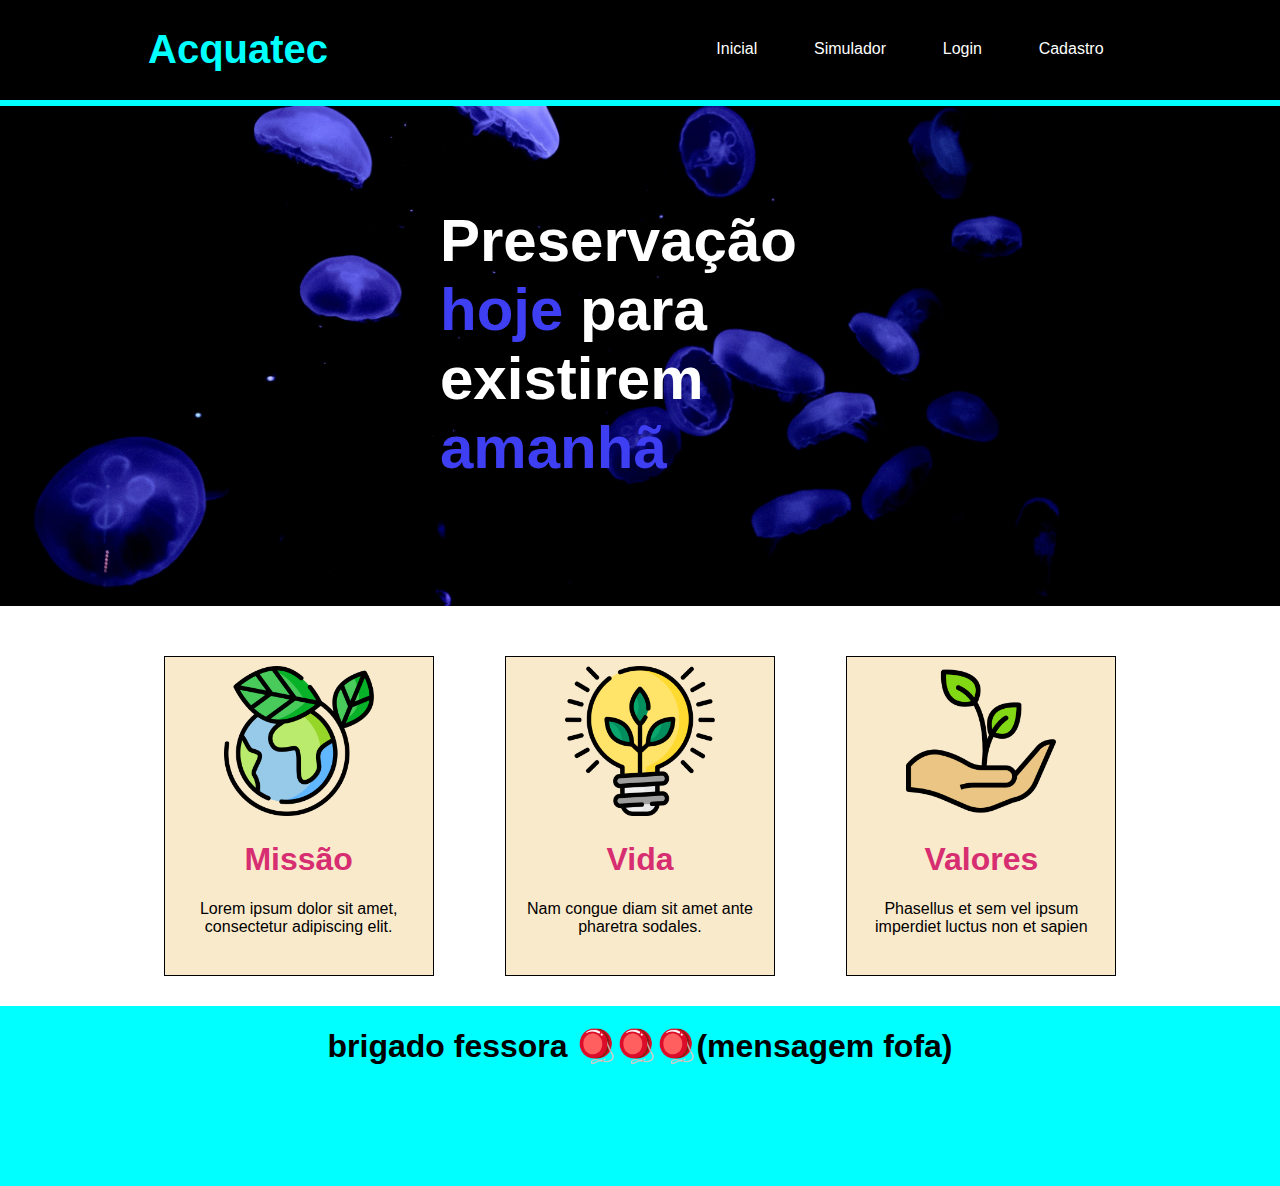
<file: index.html>
<!DOCTYPE html>
<html lang="en">
<head>
    <meta charset="UTF-8">
    <meta http-equiv="X-UA-Compatible" content="IE=edge">
    <meta name="viewport" content="width=device-width, initial-scale=1.0">
    <title>Exercício PI</title>
    <link rel="stylesheet" href="css/index.css">
</head>
<body>
    <nav>
        <div class="container">        
            <ul>
                <li><h1>Acquatec</h1></li>
            </ul>          
            <ul>
                <li><a href="index.html">Inicial</a></li>
                <li><a href="simulador.html">Simulador</a></li>
                <li><a href="login.html">Login</a></li>
                <li><a href="cadastro.html">Cadastro</a></li>
            </ul>
        </div>

    </nav>
    <div class="prop">
        <div class="container">
            <h1>Preservação <span>hoje</span> para existirem <span>amanhã</span></h1>
        </div>
    </div>


    <div class="cards">
        <div class="container">
        <div class="card">
            <img src="imgs/planet-earth_color.png" alt="imagemPog">
            <h1>Missão</h1>
            <p>Lorem ipsum dolor sit amet, consectetur adipiscing elit.</p>
        </div>
        <div class="card2">
            <img src="imgs/lightbulb_color.png" alt="imagemPog">
            <h1>Vida</h1>
            <p>Nam congue diam sit amet ante pharetra sodales.</p>
        </div>
        <div class="card">
            <img src="imgs/growth_color.png" alt="imagemPog">
            <h1>Valores</h1>                                                                
            <p>Phasellus et sem vel ipsum imperdiet luctus non et sapien</p>
        </div>
        </div>
    </div>
        
    </div>
    <footer>
        <div class="footerColor">
            <div class="container">
                <h1>brigado fessora 🪀🪀🪀</h1><br>
                <h1>(mensagem fofa)</h1>
            </div>
        </div>
    </footer>
</body>
</html>
</file>
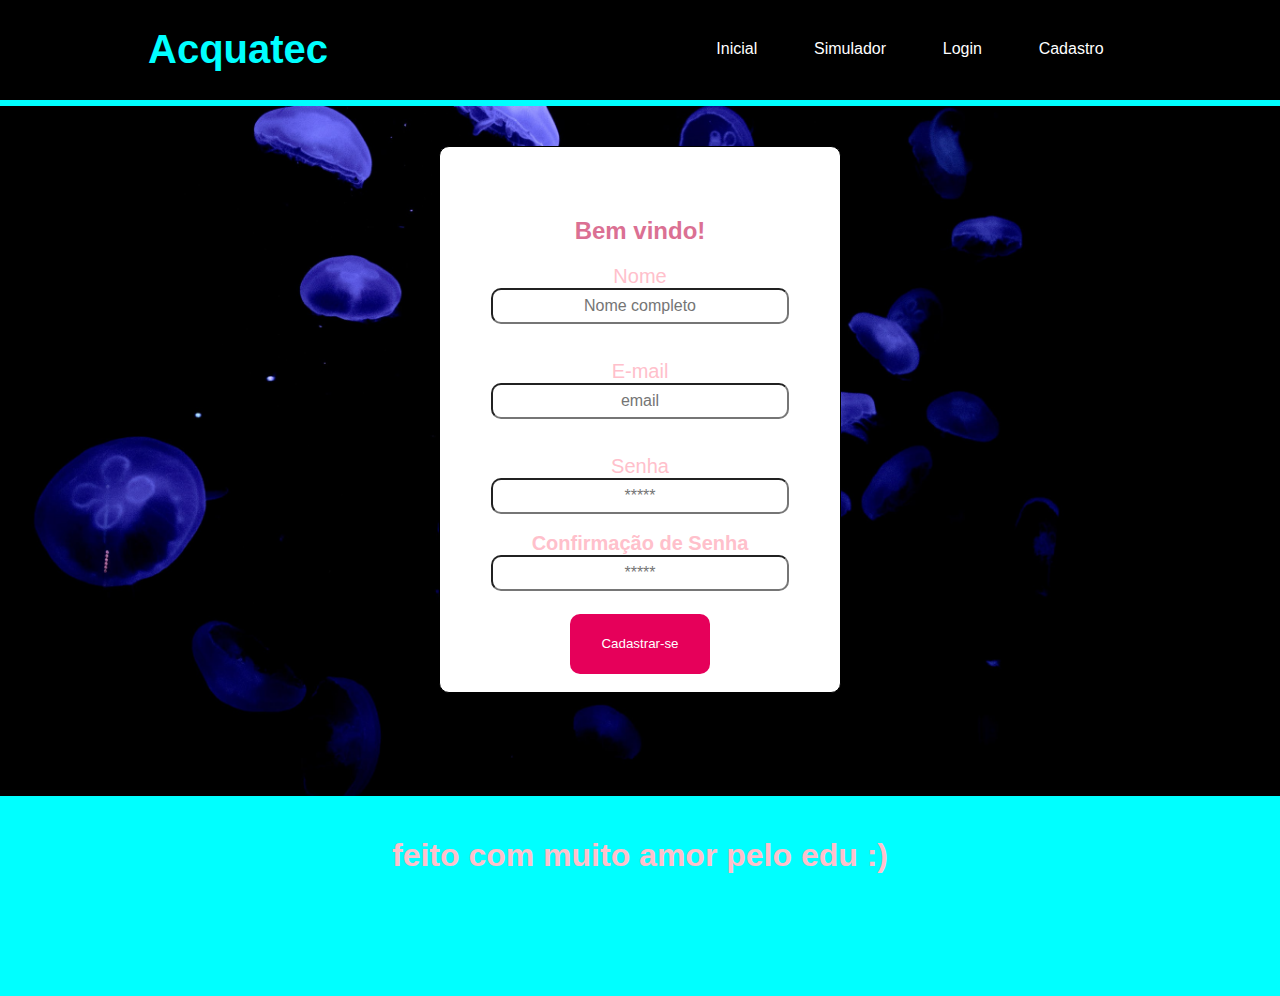
<file: cadastro.html>
<!DOCTYPE html>
<html lang="en">
<head>
    <meta charset="UTF-8">
    <meta http-equiv="X-UA-Compatible" content="IE=edge">
    <meta name="viewport" content="width=device-width, initial-scale=1.0">
    <title>Cadastro</title>
    <link rel="stylesheet" href="css/index.css">
    <link rel="stylesheet" href="css/style-form.css">
    <link rel="stylesheet" href="css/cad-form.css">
</head>
<body>
    <nav>
        <div class="container">        
            <ul>
                <li><h1>Acquatec</h1></li>
            </ul>          
            <ul>
                <li><a href="index.html">Inicial</a></li>
                <li><a href="simulador.html">Simulador</a></li>
                <li><a href="login.html">Login</a></li>
                <li><a href="cadastro.html">Cadastro</a></li>
            </ul>
        </div>

    </nav>
    <div class="prop">
        <div class="caixa">
            <div class="container">
                <h2>Bem vindo!</h2>
                <span class="label">Nome</span> <input type="text" id="nome" placeholder="Nome completo"><br><br>
                <span class="label">E-mail</span> <input type="email" id="Email" placeholder="email"><br><br>
                <span class="label">Senha</span>   <input type="password" id="senha" placeholder="*****"><br><b
                <span class="label">Confirmação de Senha</span>   <input type="password" id="confirm-senha" placeholder="*****"><br><br>
                <button onclick="cadastrar()">Cadastrar-se</button>
            </div>
        </div>
    </div>
    <div class="footerColor"  style="margin-top:0">
        <h1>feito com muito amor pelo edu :)</h1>
    </div>

</body>
</html>
</body>
</html>
</file>
<file: css/index.css>
*{
    font-family: arial;
}
body{
    padding: 0;
    margin: 0;  
}
nav{
    top: 100%;
    padding: 0;
    width: 100%;
    height: 100px;
    background-color: rgb(0, 0, 0);
    color: white;
    border-bottom: 6px solid aqua;
}
nav h1{
    font-size: 40px;
    color: aqua;
    margin-right: 320px;
}
ul {
    list-style-type: none;
    margin: 0;
    padding: 0;
    color: white;
    display: flex;
    justify-content: space-around;
    width: 500px;
    margin-right: 20px;
    margin-left: 20px;
  }
a{
    color: #ffffff;
    text-decoration: none;
}
.container{
    width: 80%;
    margin: auto;
    display: flex;
    align-items: center;
    text-align: center;
}
nav .container{
    justify-content: space-between;
}
.prop{
    background-image: url('../imgs/bg-jelly-fish-para_outras_pags.png');
    background-repeat: no-repeat;
    background-size: cover;
    width: 100%;
    height: 500px;
    margin-bottom: 50px;
}
.prop .container{
    justify-content: space-evenly;
    align-items: centers;
}
.prop h1{
    text-align: left;
    color: white;
    margin: auto;
    margin-top: 100px;
    font-size: 60px;
    text-shadow: 30px;
    height: 320px;
    width: 400px;
}
.prop span{
    color: rgb(62, 62, 243);
}
.card{
    width: 250px;
    height: 300px;
    border: 1px solid black;
    padding: 9px 9px 9px 9px;
    background-color: rgb(250, 234, 204);;
    color: black;
}

.card img{
    width: 250px;
    height: 150px;
    object-fit:contain;
}

.cards{
    display: flex;
    justify-content: space-around;
}
.card2{
    width: 250px;
    height: 300px;
    border: 1px solid black;
    padding: 9px 9px 9px 9px;
    background-color: rgb(250, 234, 204);
}

.card2 img{
    width: 250px;
    height: 150px;
    object-fit:contain;
}
.footerColor{
    margin-top: 30px;
    width: auto;
    height: 20vh;
    background-color: aqua;
}
.cards .container{
    justify-content: space-around;
}

.card h1{
    color: #d62e71;
}

.card2 h1{
    color: #d62e71;
}

.footerColor .container{
    align-items: center;
    justify-content: center;
}
</file>
<file: css/style-form.css>
.caixa{
    width: 400px;
    height: 70%;
    background-color: white;
    border: solid black 1px;
    margin: auto;
    padding-top: 50px;
    border-radius: 10px;
}
.caixa .container{
    flex-direction: column;
}
.prop{
    color: #db7093;
    padding-top: 40px;
}
.prop input{
    width: 290px;
    height: 30px;
    font-size: 16px;
    border-radius: 10px;
    text-align: center;
}
.prop button{
    color: white;
    width: 140px;
    height: 60px;
    background-color: #e6005a;
    border: 0;
    border-radius: 10px;
}
.prop .label{
    font-size: 20px;
}
</file>
<file: css/cad-form.css>
.prop{
    height: 650px;
    margin-bottom: 0;
}
.caixa{
    height: 55vh;
}
.footerColor{
    padding-top: 20px;
    text-align: center;
}
.label{
    color:pink;
}
.prop span{
    color: pink;
}
</file>
